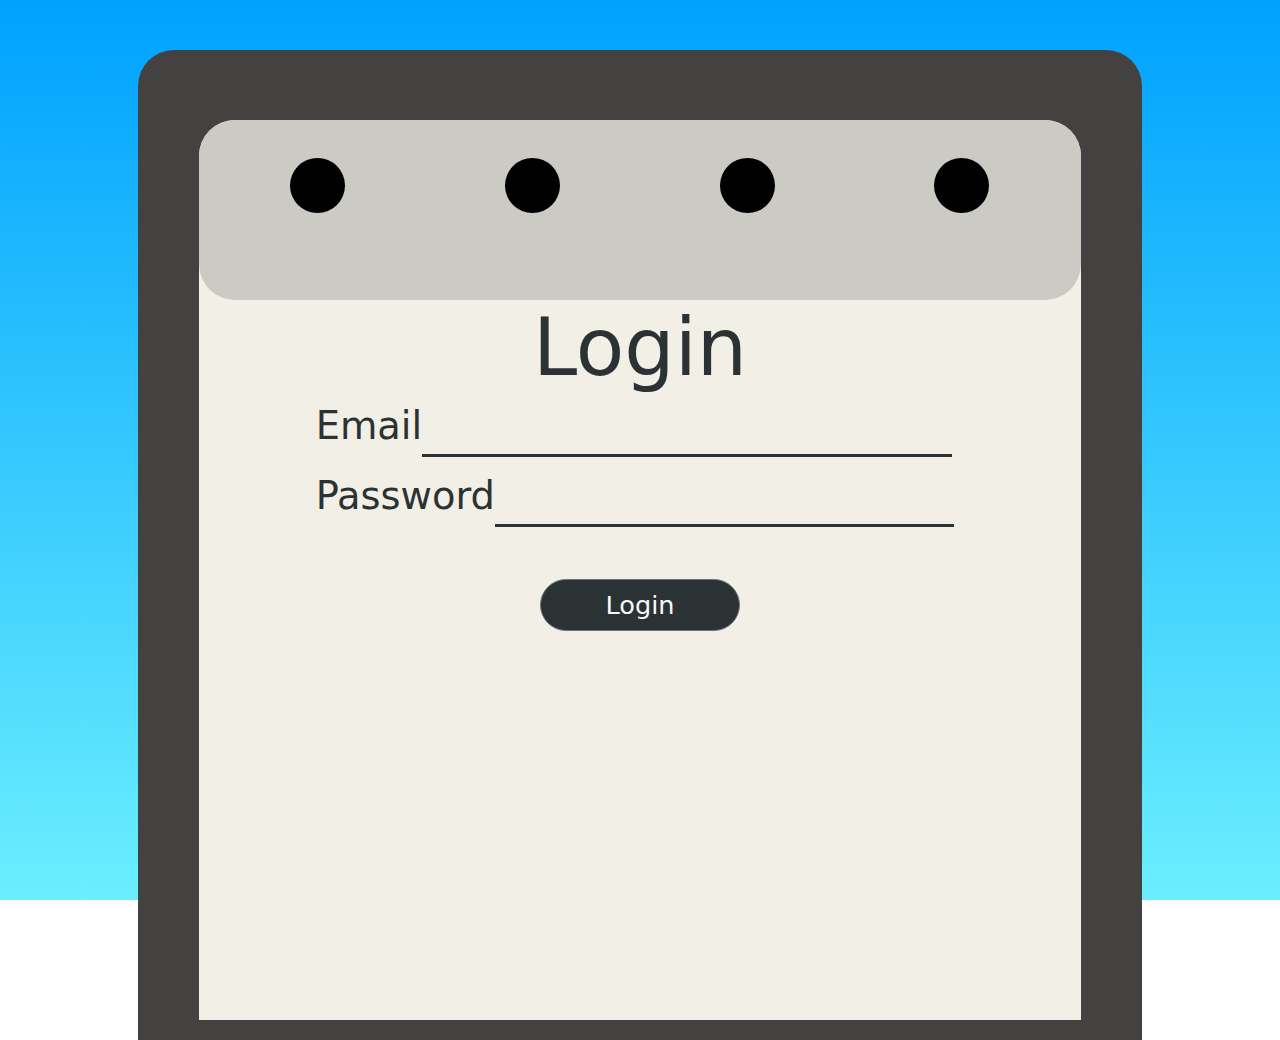
<file: FrontEnd/HTML/login.html>
<!DOCTYPE html>
<html lang="en">
<head>
    <meta charset="UTF-8">
    <meta name="viewport" content="width=device-width, initial-scale=1.0">
    <link href="https://cdn.jsdelivr.net/npm/bootstrap@5.3.3/dist/css/bootstrap.min.css" rel="stylesheet" integrity="sha384-QWTKZyjpPEjISv5WaRU9OFeRpok6YctnYmDr5pNlyT2bRjXh0JMhjY6hW+ALEwIH" crossorigin="anonymous">
    <link rel="stylesheet" href="../Styles/style.css">
    <title>Login</title>
</head>
<body>
    <div class="container-fluid">
        <div class="container" id="f-table">
            <div class="container-sm" id="f-page">
                <div class="container-sm d-flex justify-content-around align-items-center" id="f-clamp">
                    <div class="f-circle"></div>
                    <div class="f-circle"></div>
                    <div class="f-circle"></div>
                    <div class="f-circle"></div>
                </div>
                <div class="body-f-page text-center">
                    <div class="alert alert-danger text-center w-50 mx-auto mt-3 mb-0" style="display: none;" id="error" role="alert">
                        <div id ="errorMessage">
                            Invalid email or password.
                        </div>
                      </div>
                    <h1 class="text-center">Login</h1>
                    <form id="form" >
                        <div class="mb-3 d-flex input-form">
                            <h2>Email</h2>
                            <input type="email" name="username" id="input-email">
                        </div>
                        <div class="mb-3 d-flex input-form">
                            <h2 id="h2-p">Password</h2>
                            <div id="div-password" class="d-flex"></div>
                            <input type="password" name="password" id="input-password">
                        </div>
                        <button type="submit" class="btn btn-secondary">Login</button>
                    </form>
                </div>
            </div>
        </div>
    </div>
    <script src="../Scripts/login.js"></script>
    <script src="../Scripts/passwordDesing.js"></script>
</body>
</html>
</file>
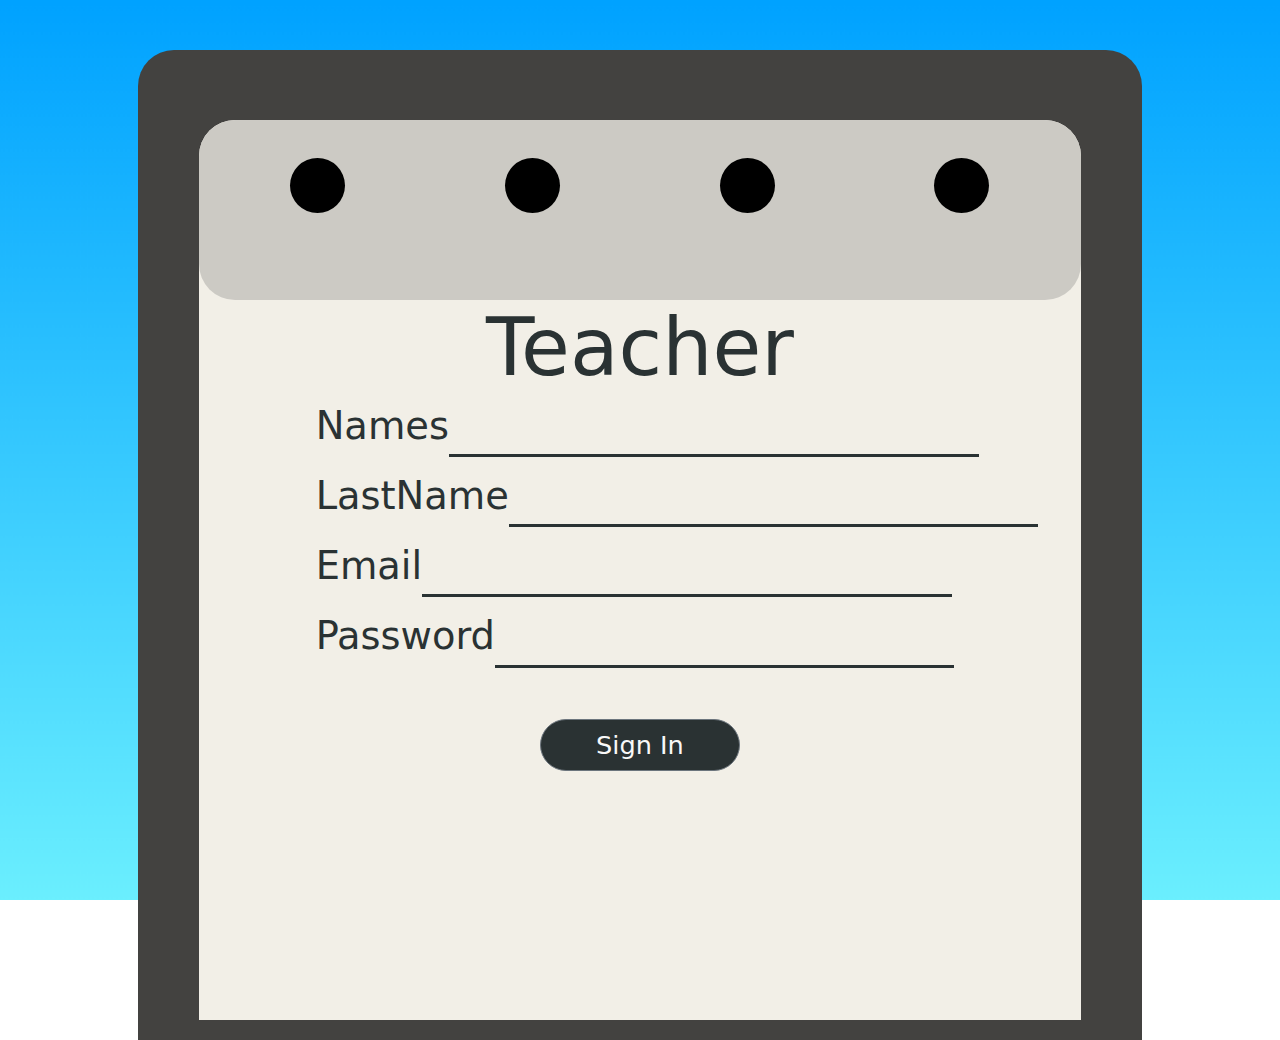
<file: FrontEnd/HTML/register.html>
<!DOCTYPE html>
<html lang="en">
<head>
    <meta charset="UTF-8">
    <meta name="viewport" content="width=device-width, initial-scale=1.0">
    <link href="https://cdn.jsdelivr.net/npm/bootstrap@5.3.3/dist/css/bootstrap.min.css" rel="stylesheet" integrity="sha384-QWTKZyjpPEjISv5WaRU9OFeRpok6YctnYmDr5pNlyT2bRjXh0JMhjY6hW+ALEwIH" crossorigin="anonymous">
    <link rel="stylesheet" href="../Styles/style.css">
    <title>Register</title>
</head>
<body>
    <div class="container-fluid">
        <div class="container" id="f-table">
            <div class="container-sm" id="f-page">
                <div class="container-sm d-flex justify-content-around align-items-center" id="f-clamp">
                    <div class="f-circle"></div>
                    <div class="f-circle"></div>
                    <div class="f-circle"></div>
                    <div class="f-circle"></div>
                </div>
                <div class="body-f-page text-center">
                    <div class="alert alert-danger text-center w-50 mx-auto mt-3 d-none" id="error" role="alert">
                        <div id ="errorMessage">
                            Invalid email or password.
                        </div>
                      </div>
                    <h1 class="text-center">Teacher</h1>
                    <form id="form" >
                        <div class="mb-3 d-flex input-form">
                            <h2>Names</h2>
                            <input type="text" name="name" id="input-name">
                        </div>
                        <div class="mb-3 d-flex input-form">
                            <h2>LastName</h2>
                            <input type="text" name="lastname" id="input-lastname">
                        </div>
                        <div class="mb-3 d-flex input-form">
                            <h2>Email</h2>
                            <input type="email" name="email" id="input-email">
                        </div>
                        <div class="mb-3 d-flex input-form">
                            <h2 id="h2-p">Password</h2>
                            <div id="div-password" class="d-flex"></div>
                            <input type="password" name="password" id="input-password">
                        </div>
                        <button type="submit" class="btn btn-secondary">Sign In</button>
                    </form>
                </div>
            </div>
        </div>
    </div>
    <script src="../Scripts/register.js"></script>
    <script src="../Scripts/passwordDesing.js"></script>
    <script src="https://cdn.jsdelivr.net/npm/bootstrap@5.3.3/dist/js/bootstrap.bundle.min.js" integrity="sha384-YvpcrYf0tY3lHB60NNkmXc5s9fDVZLESaAA55NDzOxhy9GkcIdslK1eN7N6jIeHz" crossorigin="anonymous"></script>
</body>
</html>
</file>
<file: FrontEnd/Styles/style.css>
body {
  background: url("../imgs/degradado.png") no-repeat center center fixed;
  background-size: cover;
}

#f-table {
  position: relative;
  background-color: #434240;
  border-top-right-radius: 36px;
  border-top-left-radius: 36px;
  height: 110vh;
  width: 80%;
  top: 50px;
}

#f-page {
  padding: 0;
  position: relative;
  background-color: #f2efe7;
  border-top-right-radius: 36px;
  border-top-left-radius: 36px;
  height: 100vh;
  width: 90%;
  top: 70px;
}

#f-clamp {
  background-color: #cccac4;
  border-radius: 36px;
  height: 20vh;
}

.f-circle {
  background-color: black;
  position: relative;
  top: -25px;
  width: 55px;
  height: 55px;
  border-radius: 100%;
}

.body-f-page {
  color: #2a3233;
}

.body-f-page h1 {
  font-size: 6.2vw;
}

.body-f-page h2 {
  font-size: 3vw;
}

input {
  padding-left: 15px;
  background: transparent;
  border: none;
  border-bottom: solid #2a3233;
  width: 60%;
  font-size: 2vw;
}

input[type="password"] {
  width: 52%;
  color: transparent;
  /* z-index: 1; */
}

input:focus-visible {
  outline: none;
}

div#div-password {
  position: absolute;
  object-fit: contain;
  overflow: hidden;
}

.btn {
  background-color: #2a3233;
  color: #f8f8f8;
  border-radius: 50px;
  font-size: 2vw;
  width: 200px;
  margin-top: 4%;
}

.input-form{
    position: relative;
    left: 117px;
}

/* #div-password{
     background-color: #3064cc; 
} */

/* #div-password img{
    filter: invert(100%) sepia(0%) saturate(2%) hue-rotate(131deg) brightness(103%) contrast(101%);
} */
</file>
